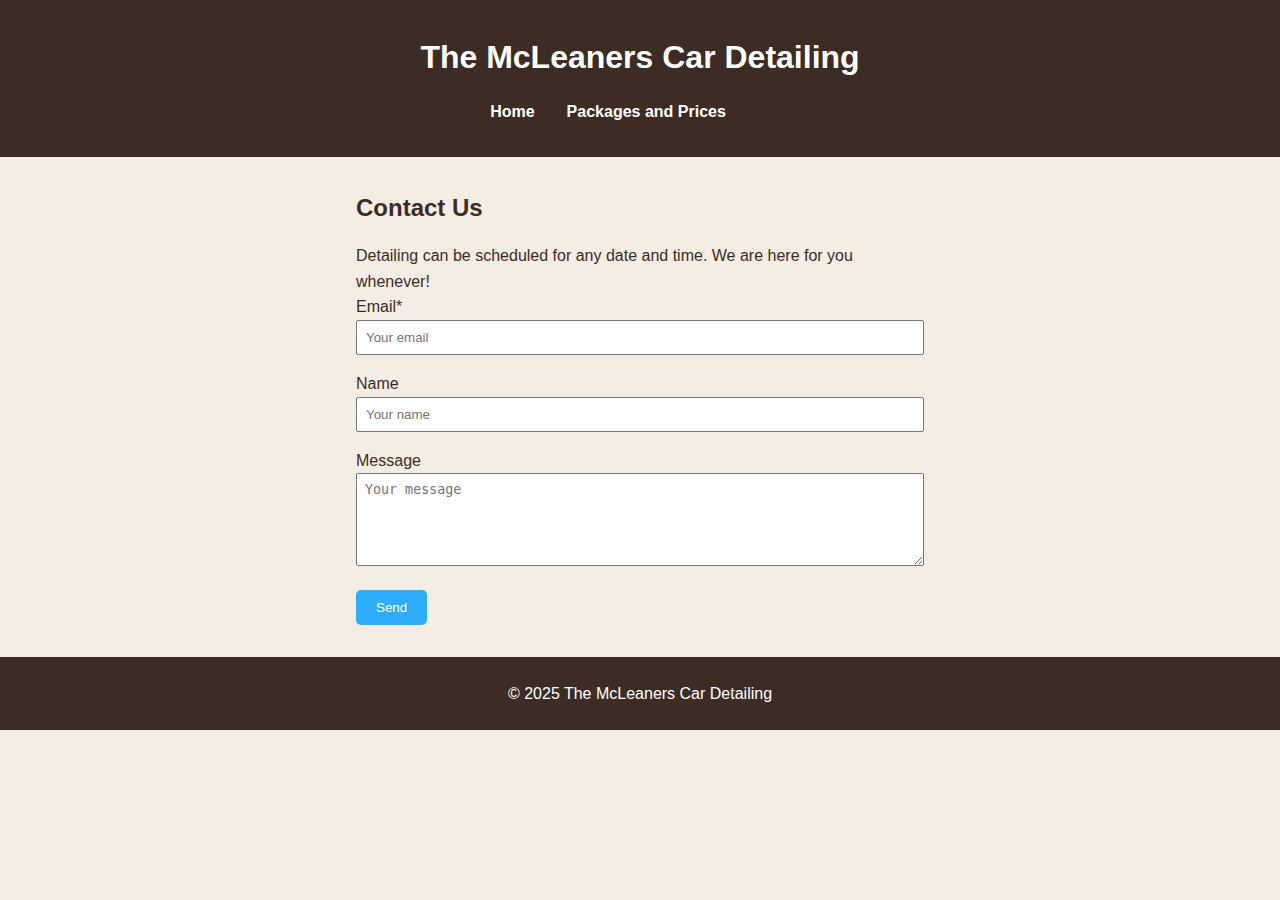
<file: contact.html>
<!DOCTYPE html>
<html lang="en">
<head>
  <meta charset="UTF-8" />
  <meta name="viewport" content="width=device-width, initial-scale=1" />
  <title>Contact Us - The McLeaners Car Detailing</title>
  <link rel="stylesheet" href="style.css" />
</head>
<body>
  <header>
    <h1>The McLeaners Car Detailing</h1>
    <nav>
      <a href="index.html">Home</a>
      <a href="prices.html">Packages and Prices</a>
      <a href="https://www.facebook.com/profile.php?id=61576893583908" target="_blank">
        <i class="fab fa-facebook-f"></i>
      </a>
      <a href="https://instagram.com/McLeaners" target="_blank">
        <i class="fab fa-instagram"></i>
      </a>
    </nav>
  </header>

  <section id="contact-form" style="max-width: 600px; margin: 2rem auto; padding: 0 1rem;">
    <h2>Contact Us</h2>
    <p>Detailing can be scheduled for any date and time. We are here for you whenever!</p>

    <form action="mailto:themcleaners@gmail.com" method="POST" enctype="text/plain">
      <label for="email">Email*</label><br />
      <input type="email" id="email" name="email" required placeholder="Your email" style="width:100%; padding:8px; margin-bottom:1rem;" />

      <label for="name">Name</label><br />
      <input type="text" id="name" name="name" placeholder="Your name" style="width:100%; padding:8px; margin-bottom:1rem;" />

      <label for="message">Message</label><br />
      <textarea id="message" name="message" rows="5" placeholder="Your message" style="width:100%; padding:8px; margin-bottom:1rem;"></textarea>

      <button type="submit" style="background-color:#2caefc; color:white; padding:10px 20px; border:none; border-radius:5px; cursor:pointer;">
        Send
      </button>
    </form>
  </section>

  <footer>
    <p>&copy; 2025 The McLeaners Car Detailing</p>
  </footer>
</body>
</html>
</file>
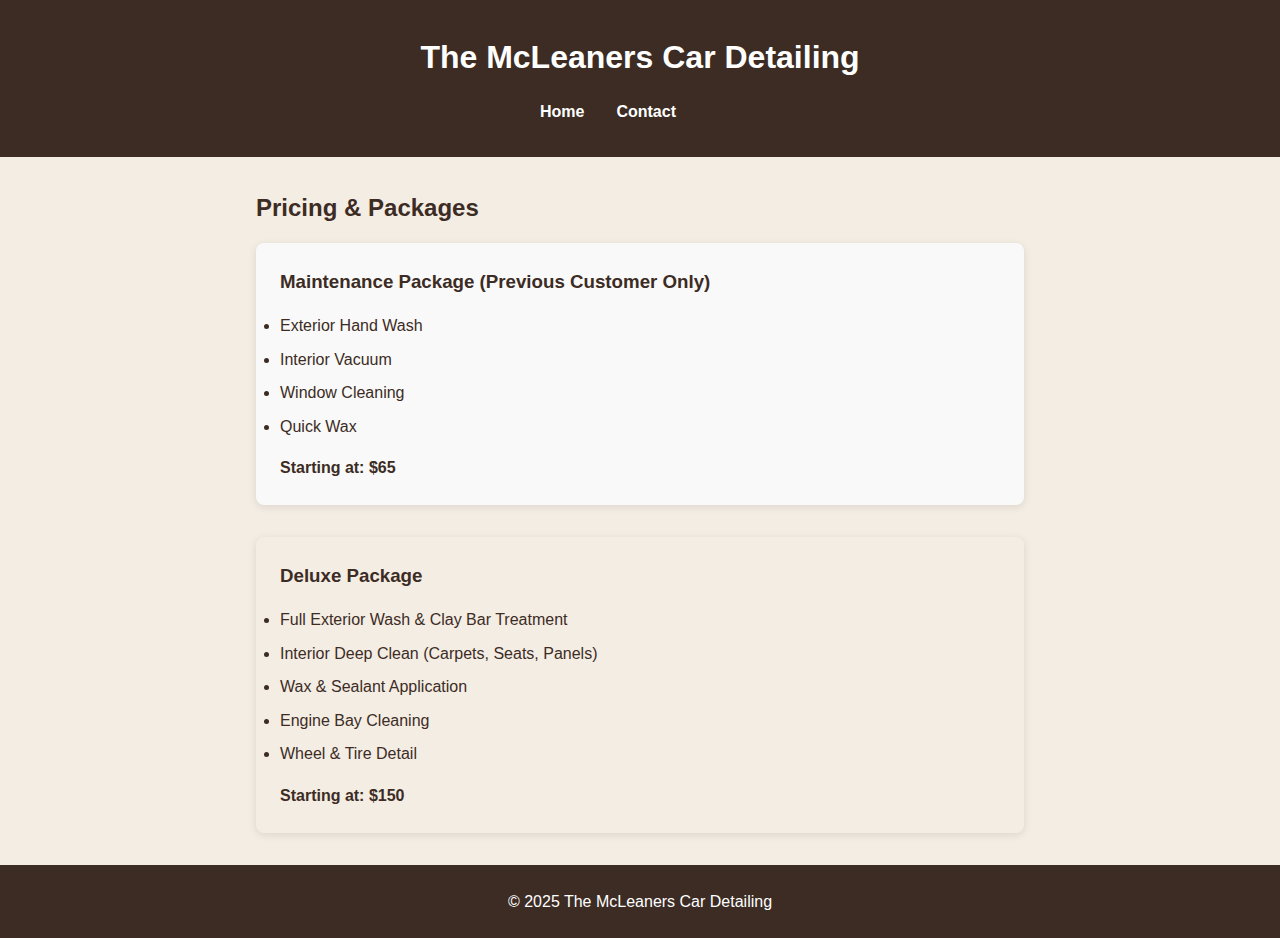
<file: prices.html>
<!DOCTYPE html>
<html lang="en">
<head>
  <meta charset="UTF-8" />
  <meta name="viewport" content="width=device-width, initial-scale=1" />
  <title>Pricing - The McLeaners Car Detailing</title>
  <link rel="stylesheet" href="style.css" />
</head>
<body>
  <header>
    <h1>The McLeaners Car Detailing</h1>
    <nav>
      <a href="index.html">Home</a>
      <a href="contact.html">Contact</a>
      <a href="https://www.facebook.com/profile.php?id=61576893583908" target="_blank">
        <i class="fab fa-facebook-f"></i>
      </a>
      <a href="https://instagram.com/McLeaners" target="_blank">
        <i class="fab fa-instagram"></i>
      </a>
    </nav>
  </header>

  <section id="pricing" style="max-width: 800px; margin: 2rem auto; padding: 0 1rem;">
    <h2>Pricing & Packages</h2>

    <div class="package" style="background:#f9f9f9; padding:1.5rem; border-radius:8px; margin-bottom:2rem; box-shadow:0 2px 8px rgba(0,0,0,0.1);">
      <h3>Maintenance Package (Previous Customer Only)</h3>
      <ul style="margin: 1rem 0; line-height:1.6;">
        <li>Exterior Hand Wash</li>
        <li>Interior Vacuum</li>
        <li>Window Cleaning</li>
        <li>Quick Wax</li>
      </ul>
      <p><strong>Starting at: $65</strong></p>
    </div>

    <div class="package" style="background:#f4ede4; padding:1.5rem; border-radius:8px; box-shadow:0 2px 8px rgba(0,0,0,0.1);">
      <h3>Deluxe Package</h3>
      <ul style="margin: 1rem 0; line-height:1.6;">
        <li>Full Exterior Wash & Clay Bar Treatment</li>
        <li>Interior Deep Clean (Carpets, Seats, Panels)</li>
        <li>Wax & Sealant Application</li>
        <li>Engine Bay Cleaning</li>
        <li>Wheel & Tire Detail</li>
      </ul>
      <p><strong>Starting at: $150</strong></p>
    </div>
  </section>

  <footer>
    <p>&copy; 2025 The McLeaners Car Detailing</p>
  </footer>
</body>
</html>
</file>
<file: style.css>
/* Reset & base */
* {
    box-sizing: border-box;
    margin: 0;
    padding: 0;
  }
  
  body {
    font-family: 'Arial', sans-serif;
    background-color: #f4ede4; /* Soft beige */
    color: #3c2c24; /* Rich brown for text */
    line-height: 1.6;
  }
  
  /* Header & Nav */
  header {
    background-color: #3c2c24; /* Espresso brown */
    color: #ffffff;
    text-align: center;
    padding: 2rem 1rem;
  }
  
  nav {
    margin-top: 1rem;
    display: flex;
    justify-content: center;
  }
  
  nav a {
    color: #ffffff;
    text-decoration: none;
    margin: 0 1rem;
    font-weight: bold;
  }
  
  nav a:hover {
    color: #2caefc; /* Blue accent */
  }
  
  /* Sections */
  section {
    padding: 3rem 1.5rem;
    max-width: 800px;
    margin: auto;
  }
  
  h2 {
    color: #3c2c24;
    margin-bottom: 1rem;
  }
  
  ul li {
    margin-bottom: 0.5rem;
  }
  
  /* Footer */
  footer {
    background-color: #3c2c24;
    color: #ffffff;
    text-align: center;
    padding: 1.5rem;
    margin-top: 2rem;
  }
  
  /* Buttons or Callouts (optional) */
  .button {
    background-color: #2caefc;
    color: white;
    padding: 0.75rem 1.5rem;
    text-decoration: none;
    border-radius: 5px;
    display: inline-block;
    margin-top: 1rem;
  }
  
  .button:hover {
    background-color: #1b9cd7;
  }
  nav a i {
    font-size: 2.0rem;
  }
  
  nav a {
    display: inline-block;
    margin: 0 1rem;
  }
  
  header {
    position: relative; /* Needed for absolutely positioned suds */
  }
  
  /* Dropdown Styles */
.dropdown {
    position: relative;
    display: inline-block;
  }
  
  .dropbtn {
    background-color: transparent;
    color: white;
    border: none;
    cursor: pointer;
    font-weight: bold;
    font-size: 1rem;
    padding: 0 1rem;
  }
  
  .dropdown-content {
    display: none;
    position: absolute;
    background-color: #f4ede4;
    min-width: 160px;
    box-shadow: 0px 8px 16px rgba(0,0,0,0.2);
    z-index: 1;
  }
  
  .dropdown-content a {
    color: #3c2c24;
    padding: 0.75rem 1rem;
    text-decoration: none;
    display: block;
  }
  
  .dropdown-content a:hover {
    background-color: #e6dccf;
  }
  
  .dropdown:hover .dropdown-content {
    display: block;
  }
  
  .dropdown:hover .dropbtn {
    color: #2caefc;
  }


  /* Hide mobile elements on desktop */
.mobile-menu-button,
#mobileMenu {
  display: none;
}

/* Mobile-specific overrides */
@media (max-width: 768px) {
  .desktop-title,
  .nav-link,
  .desktop-dropdown {
    display: none;
  }

  nav {
    justify-content: flex-end;
    padding: 0 1rem;
  }

  .mobile-menu-button {
    display: block;
    background: none;
    border: none;
    color: white;
    font-size: 1.2rem;
    cursor: pointer;
  }

  /* Fullscreen mobile menu */
  .mobile-menu {
    display: none;
    position: fixed;
    z-index: 9999;
    top: 0;
    left: 0;
    height: 100%;
    width: 100%;
    background-color: #3c2c24;
    color: white;
    flex-direction: column;
    align-items: center;
    justify-content: center;
  }

  .mobile-menu a {
    color: white;
    text-decoration: none;
    font-size: 1.5rem;
    margin: 1rem 0;
  }

  .mobile-menu .close-btn {
    position: absolute;
    top: 20px;
    right: 30px;
    font-size: 3rem;
    background: none;
    border: none;
    color: white;
    cursor: pointer;
  }

  #mobileMenu.show {
    display: flex;
  }
}
</file>
